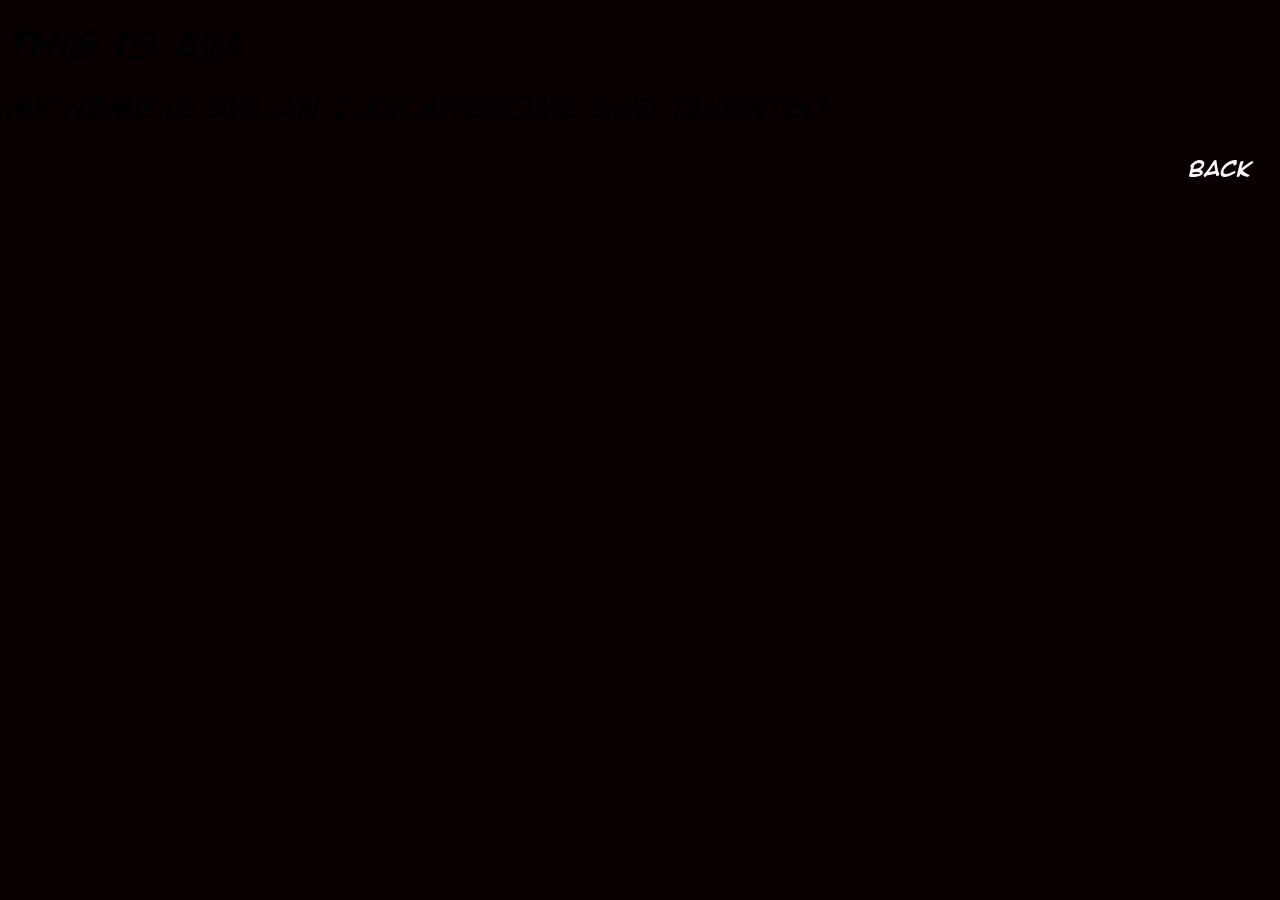
<file: ava_portfolio/ava_about_me.html>
<!DOCTYPE html>
<html lang="en">
    
<head>
    <meta charset="UTF-8">
    <meta name="viewport" content="width=decive-width, initial-scale=1.0">
    <title>About Me</title>
    <link rel="stylesheet" href="../ava_portfolio/ava_portfolio.css">
</head>

<body>
    <h1>This is Ava</h1>
    <h2>My name is Ava an I am awesome and talented</h2>    
</body>

<! making the back button link back to the main page as a placeholder - feel free to change>
<footer>
    <a href="../index.html">Back</a>
</footer>

</html>
</file>
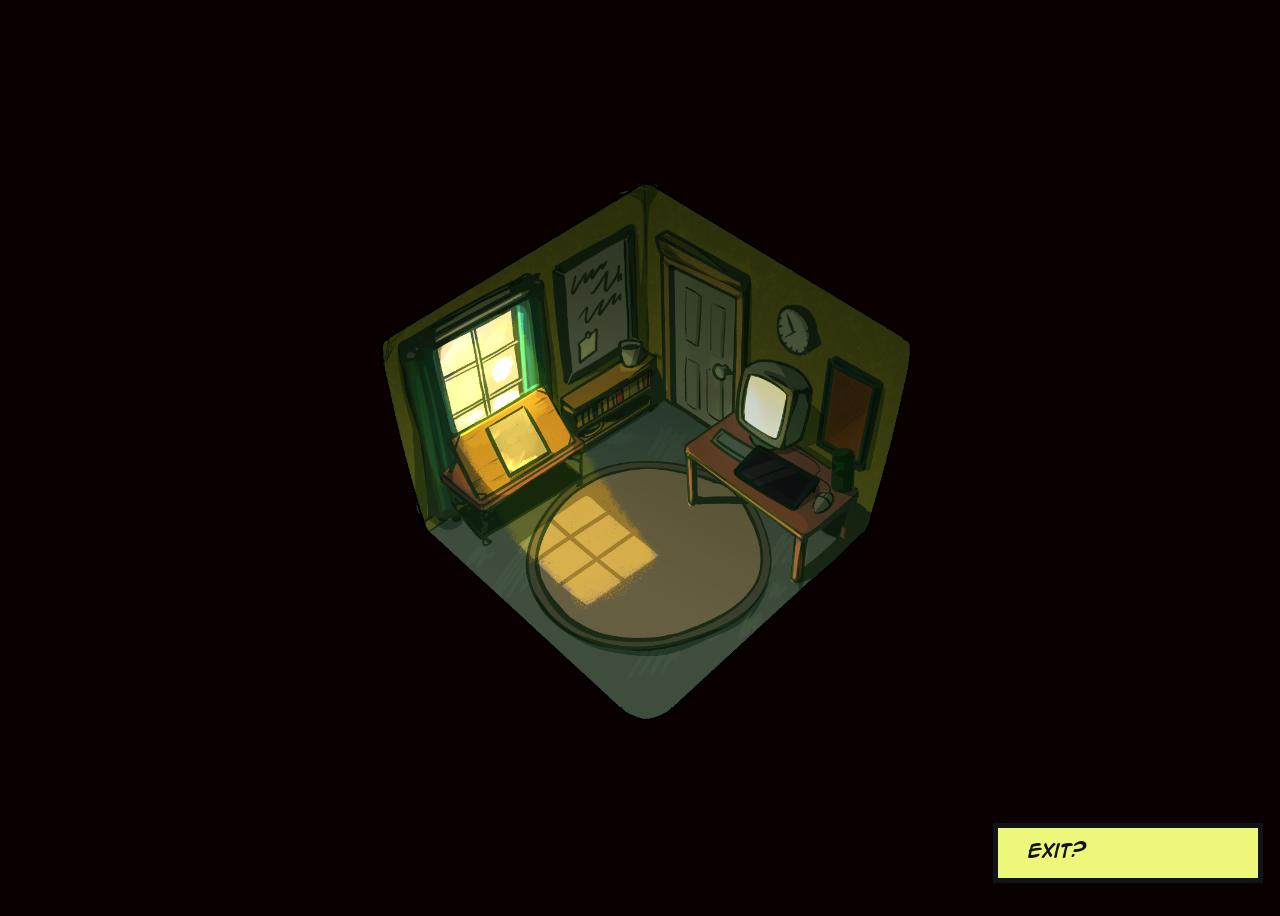
<file: ava_portfolio/ava_home.html>
<!DOCTYPE html>
<html lang="en">

<head>
    <meta charset="UTF-8">
    <meta name="viewport" content="width=device-width, initial-scale=1.0">
    <title>Home Page</title>
    <link rel="stylesheet" href="ava_portfolio.css">
    <script src="javascript.js" defer></script>

</head>

<body>
    <audio id="bg-music" src="./sfx/theme.mp3" loop></audio>

    <div class="hide panel"></div>
        <div id="panel-1" class="hide panel-item"></div>
        <div id="panel-2" class="hide panel-item"></div>
        <div id="panel-3" class="hide panel-item"></div>
    </div>

     <div class="ui">
            <div class="back-button">
                <a href="../index.html"><div class="exit-box">Exit?</div></a>
            </div>
    </div>

    <main>
        
        <div class="background-room">
            <img src="../ava_portfolio/img/bg-room.png" alt="room" style="display: block; max-width: 100%; height: auto;">

            <div class="music-notes">
                <div class="note-1"><img src="./img/note.png" alt="note"></div>
                <div class="note-2"><img src="./img/note.png" alt="note"></div>
                <div class="note-3"><img src="./img/note.png" alt="note"></div>
            </div>

            <div class="button-section"> 
                <!-- this is the buttons in the house -->
                <button type="button" class="about-me-button"> </button>
                <button type="button" class="skillset-button"> </button>
                <button type="button" class="projects-button"> </button>
            </div>  

            
        </div>

    </main>
    
</body>

</html>
</file>
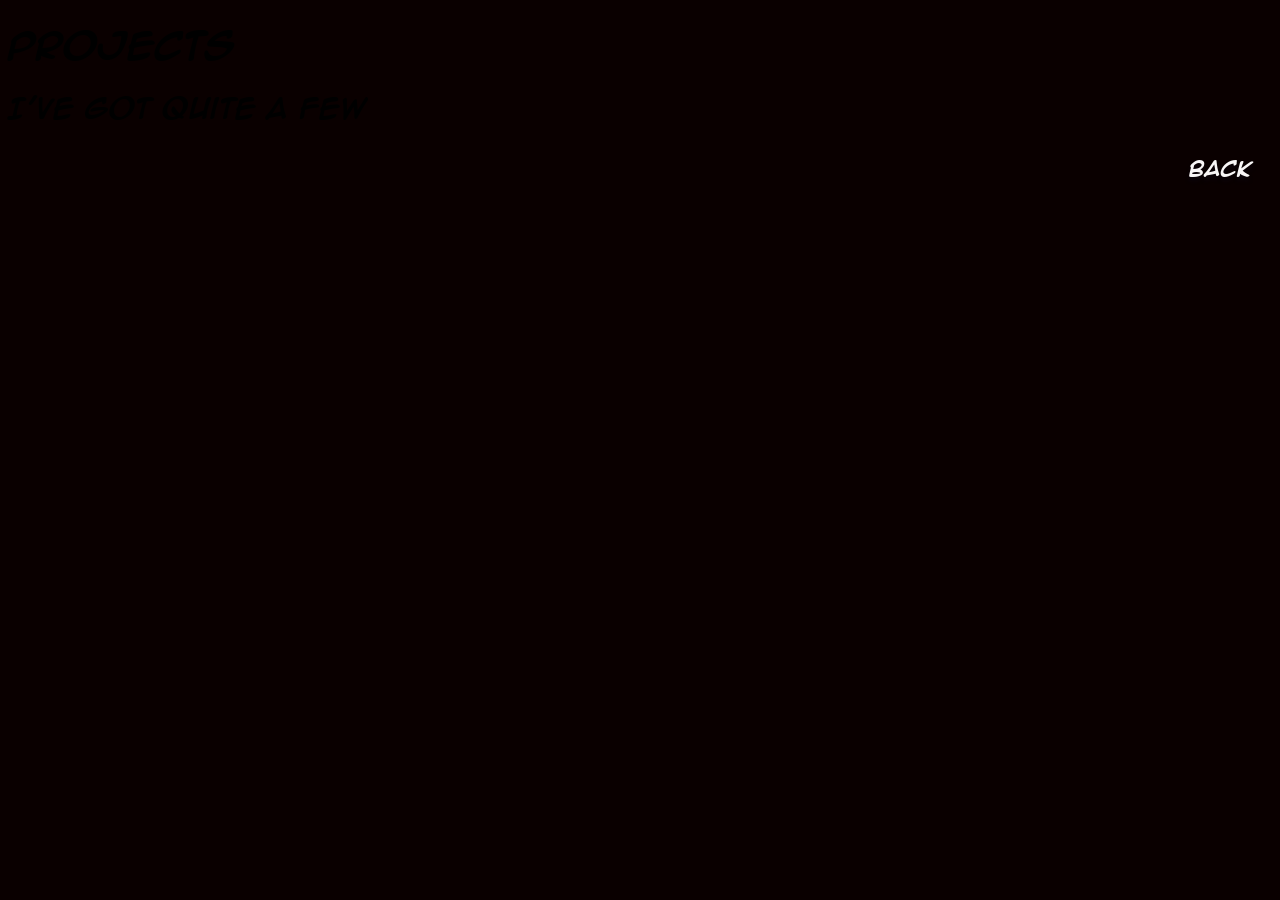
<file: ava_portfolio/ava_projects.html>
<!DOCTYPE html>
<html lang="en">

<head>
    <meta charset="UTF-8">
    <meta name="viewport" content="width=device-width, initial-scale=1.0">
    <title>Projects</title>
    <link rel="stylesheet" href="../ava_portfolio/ava_portfolio.css">

</head>

<body>
    <h1>Projects</h1>
    <h2>I've got quite a few</h2>



</body>

<! making the back button link back to the main page as a placeholder - feel free to change>
<footer>
    <a href="../index.html">Back</a>
</footer>
</html>
</file>
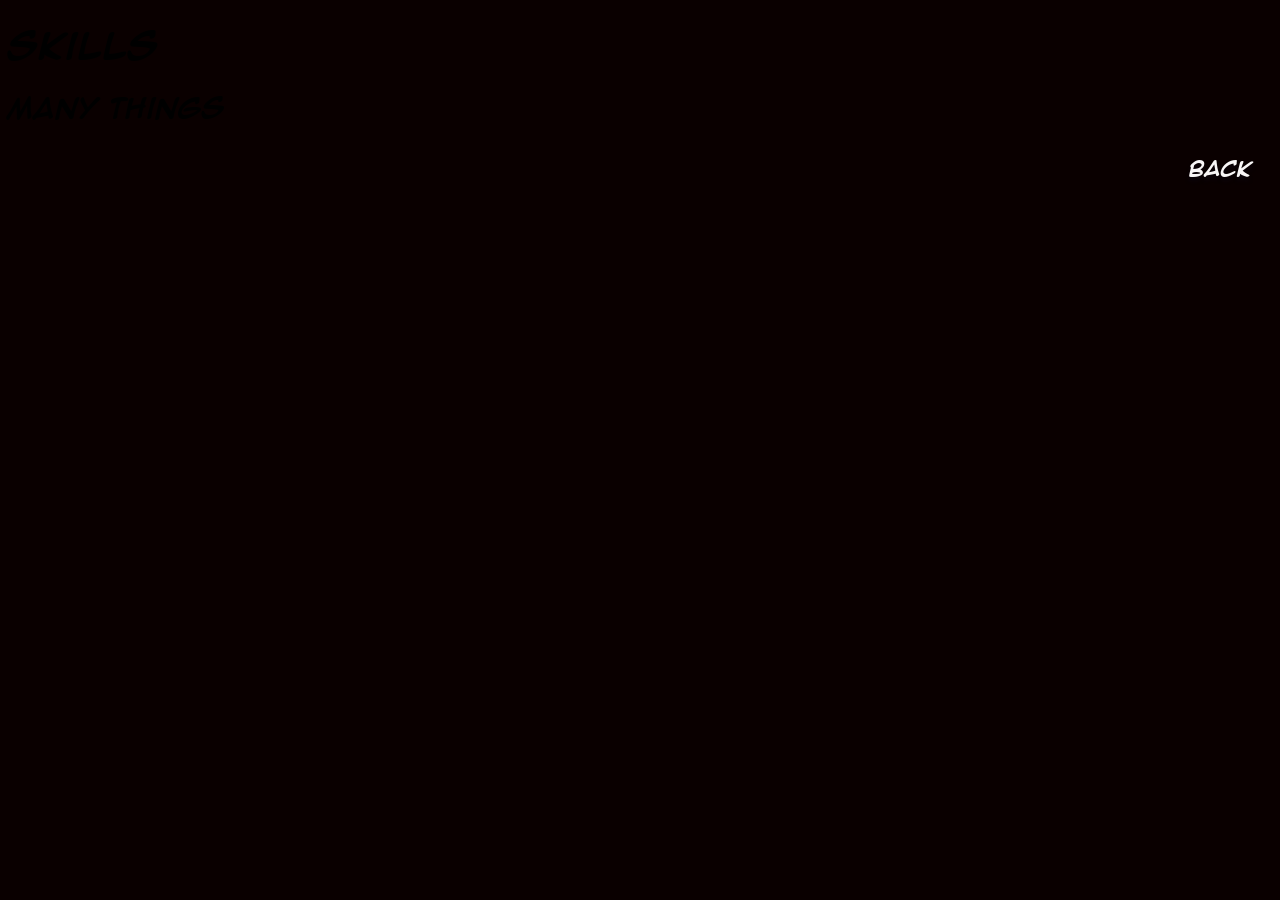
<file: ava_portfolio/ava_skillset.html>
<!DOCTYPE html>
<html lang="en">

<head>
    <meta charset="UTF-8">
    <meta name="viewport" content="width=device-width, initial-scale=1.0">
    <title>My Skills</title>
    <link rel="stylesheet" href="../ava_portfolio/ava_portfolio.css">
</head>

<body>
    <h1>SKills</h1>
    <h2>many things</h2>
</body>

<! making the back button link back to the main page as a placeholder - feel free to change>
<footer>
    <a href="../index.html">Back</a>
</footer>
</html>
</file>
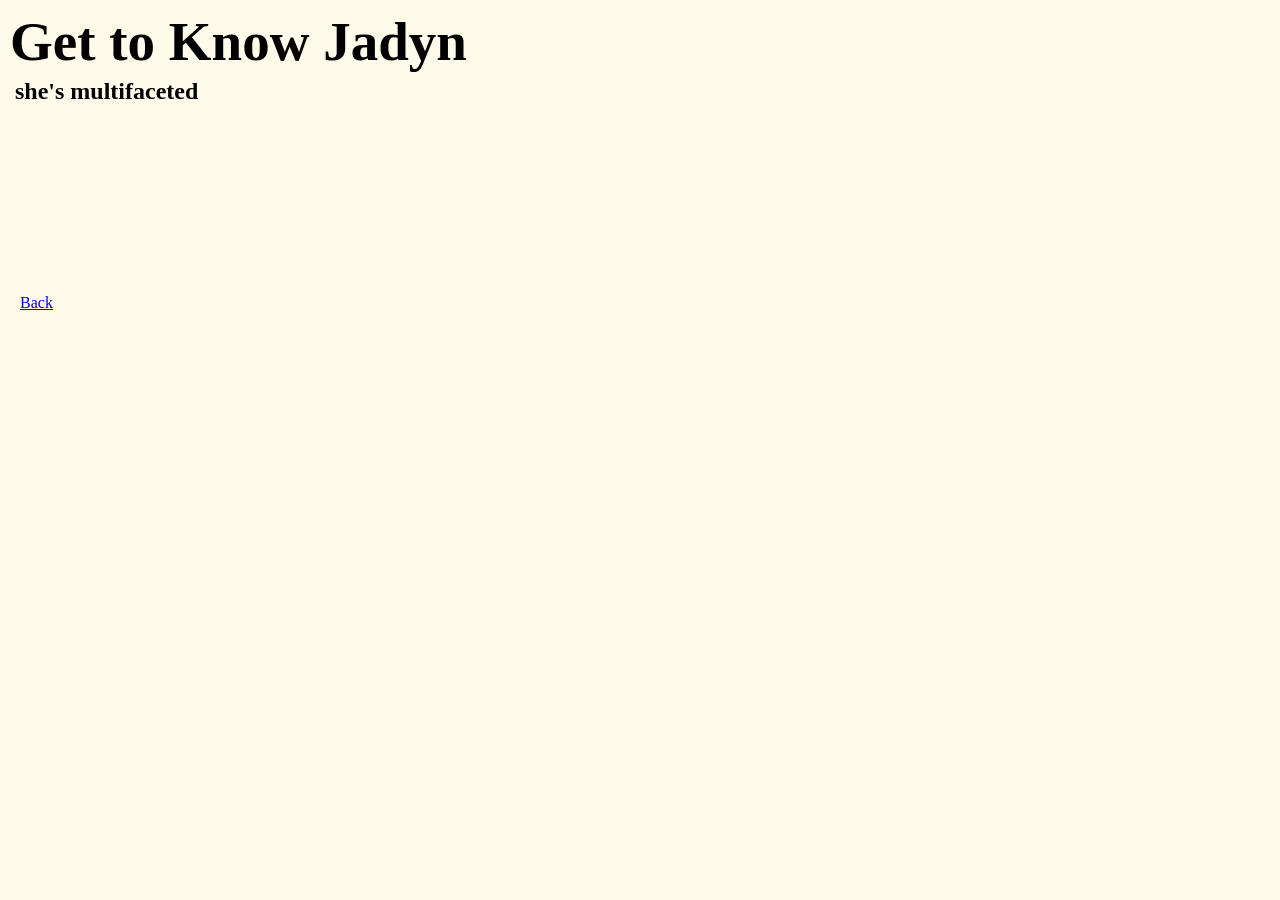
<file: jadyn_portfolio/jadyn_about_me.html>
<!DOCTYPE html>
<html lang="en">

<head>
    <meta charset="UTF-8">
    <meta name="viewport" content="width=device-width, initial-scale=1.0">
    <title>About Me</title>
    <link rel="stylesheet" href="../jadyn_portfolio/jadyn_portfolio.css">
</head>

<body>
    <h1>Get to Know Jadyn</h1>
    <h2>she's multifaceted</h2>    

</body>

<! making the back button link back to the main page as a placeholder - feel free to change>
<footer>
    <a href="../index.html">Back</a>
</footer>
</html>
</file>
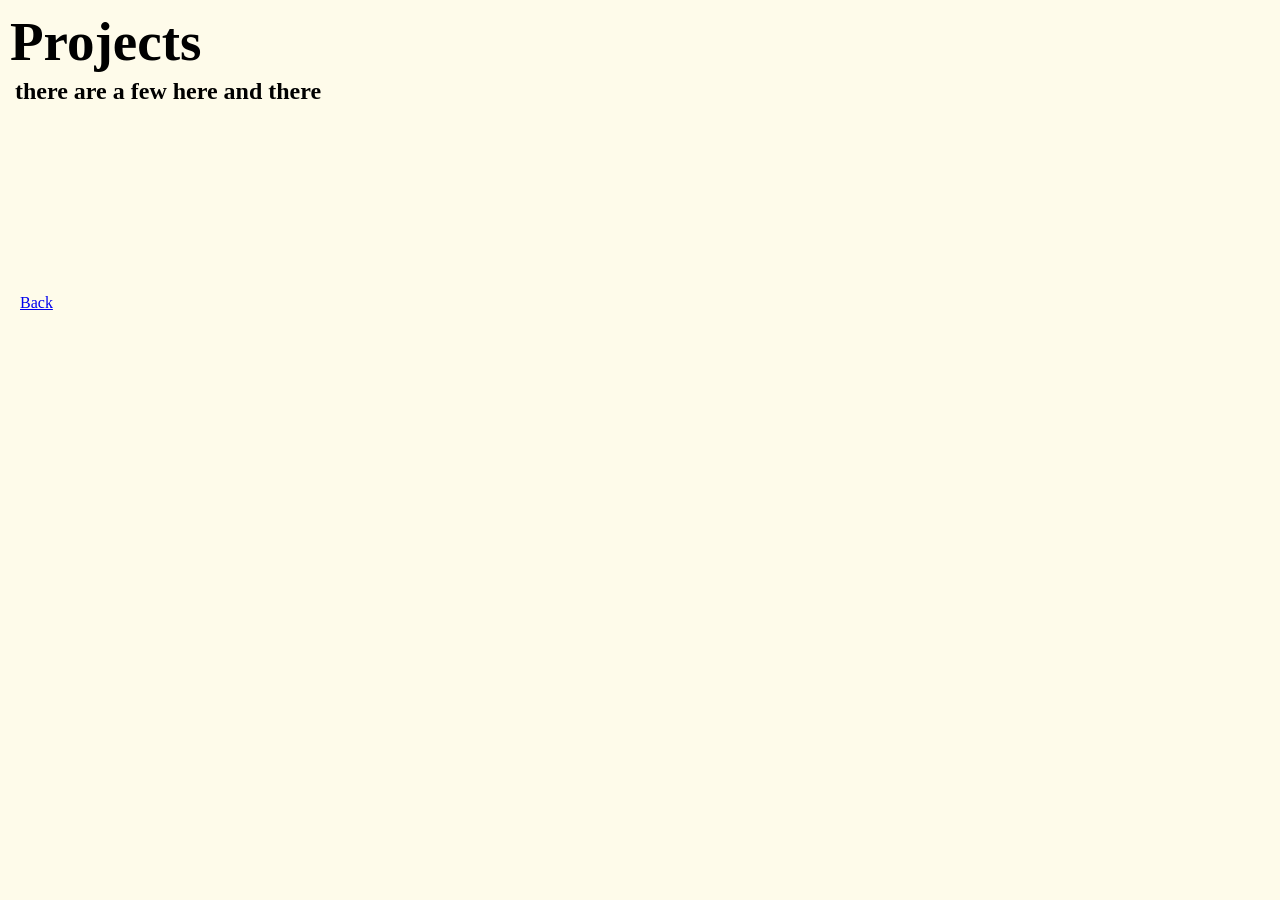
<file: jadyn_portfolio/jadyn_projects.html>
<!DOCTYPE html>
<html lang="en">

<head>
    <meta charset="UTF-8">
    <meta name="viewport" content="width=device-width, initial-scale=1.0">
    <title>Projects</title>
    <link rel="stylesheet" href="../jadyn_portfolio/jadyn_portfolio.css">
</head>

<body>
    <h1>Projects</h1>
    <h2>there are a few here and there</h2>
</body>

<! making the back button link back to the main page as a placeholder - feel free to change>
<footer>
    <a href="../index.html">Back</a>
</footer>

</html>
</file>
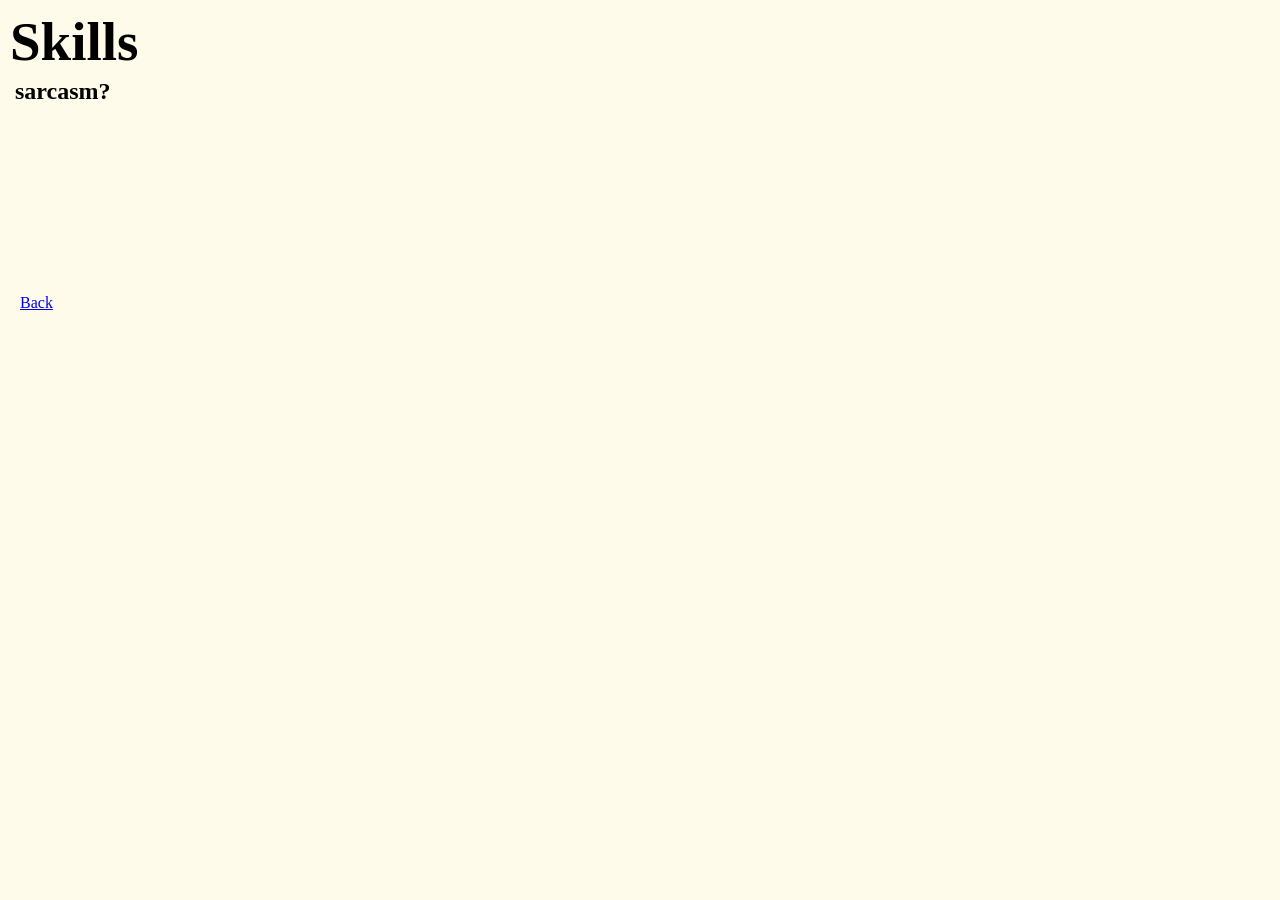
<file: jadyn_portfolio/jadyn_skillset.html>
<!DOCTYPE html>
<html lang="en">

<head>
    <meta charset="UTF-8">
    <meta name="viewport" content="width=device-width, initial-scale=1.0">
    <title>My Skills</title>
    <link rel="stylesheet" href="../jadyn_portfolio/jadyn_portfolio.css">

</head>

<body>
    <h1>Skills</h1>
    <h2>sarcasm?</h2>
</body>

<! making the back button link back to the main page as a placeholder - feel free to change>
<footer>
    <a href="../index.html">Back</a>
</footer>
</html>
</file>
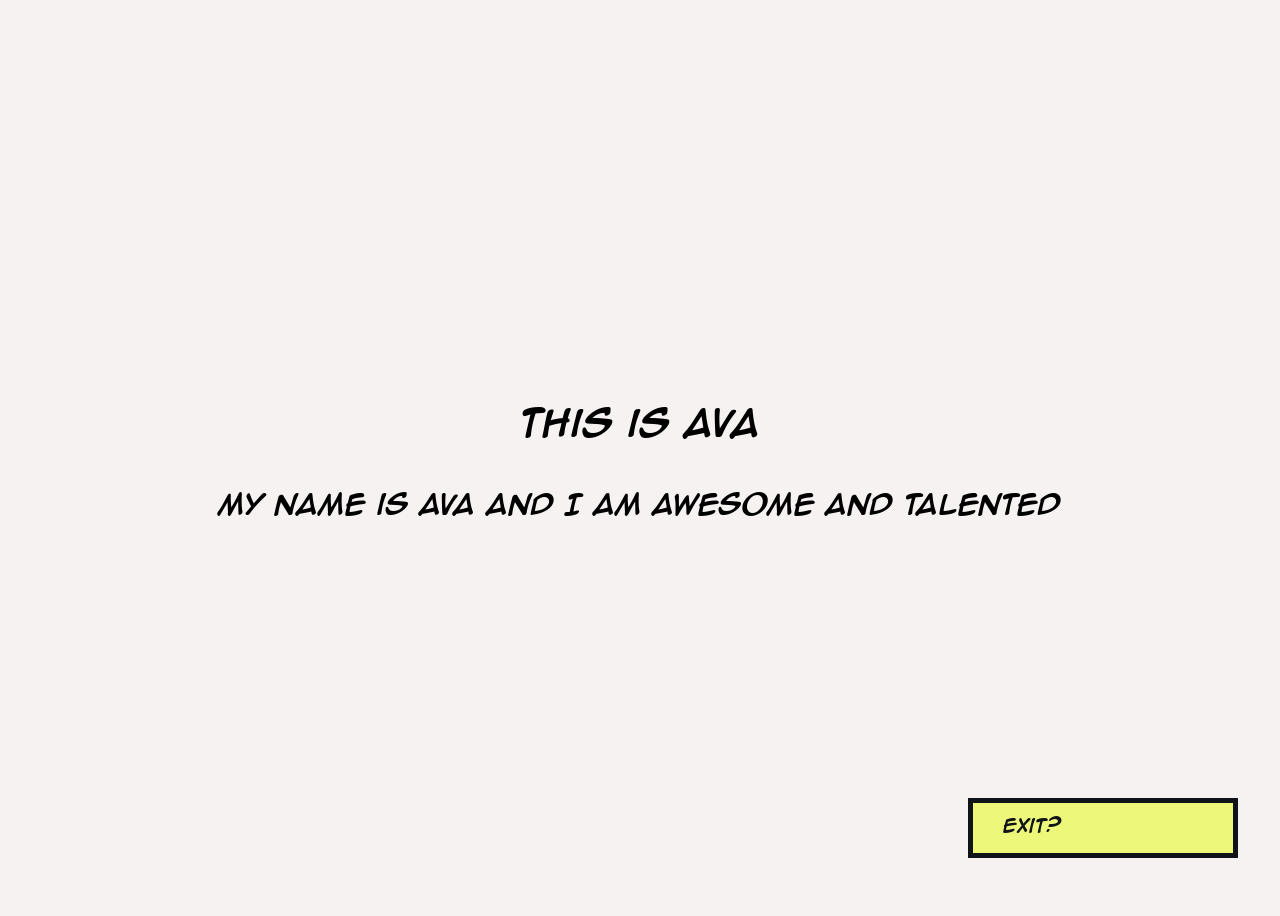
<file: ava_portfolio/projects/ava_projects.html>
<!DOCTYPE html>
<html lang="en">
    
<head>
    <meta charset="UTF-8">
    <meta name="viewport" content="width=decive-width, initial-scale=1.0">
    <title>About Me</title>
    <link rel="stylesheet" href="styles.css">
</head>

<body>
    <div class="ui">
            <div class="back-button">
                <a href="../ava_home.html"><div class="exit-box">Exit?</div></a>
            </div>
    </div>

    <main>
        <h1>This is Ava</h1>
        <h2>My name is Ava and I am awesome and talented</h2>   
    </main> 
</body>

</html>
</file>
<file: ava_portfolio/ava_portfolio.css>
* {
    font-family: 'Comic', Helvetica, sans-serif;
    text-decoration: none;

}

@font-face {
    font-family: 'Comic';
    src: url(/fonts/animeace2bb_tt/animeace2_bld.ttf);
}

body {
    overflow: hidden;
    background-color: #0a0000;
}

main {

    display: flex;
    justify-content: center;
    align-items: center;
    height: 100vh;

    margin: 0;
    padding: 0;

    box-sizing: border-box;
}

.background-room {
    position: absolute;
    transform: scale(0.7);
}

.button-section{
    position: fixed;
}

.about-me-button,
.skillset-button,
.projects-button {
    position: inherit; 
    background-color: transparent;
    border: none;
    border-radius: 50%;
    filter: blur(10px);
    transition: transform 0.3s ease, background-color 0.3s ease;
}

.about-me-button {
    width: 210px;
    height: 140px;

    top: 48vh;
    left: 400px;

    transform: scale(1.0);
    cursor: pointer;         
}

.skillset-button {
    
    width: 120px;
    height: 210px;

    top: 20vh;
    left: 580px;

    transform: scale(1.0);
    cursor: pointer;         
}

.projects-button {
    position: fixed;
    
    width: 210px;
    height: 210px;

    top: 40vh;
    left: 800px;

    transform: scale(1.0);
    cursor: pointer;         
}

.about-me-button:hover,
.projects-button:hover,
.skillset-button:hover {
    mix-blend-mode: overlay;
    transform: scale(1.15);
    background-color: #f3ff4a1e;
    box-shadow: #7420202c;
    filter: blur(10px) brightness(1);
}

footer {
    font-size: large;
    text-shadow: 0px 4px 4.5px rgba(13, 14, 37, 0.301);
    text-align: center;
    color: #f8f6f6;

    padding: 10px 20px;

    display: flex;
    justify-content: flex-end;
    align-items: center;

}

footer a {
    color: #f8f6f6;
    font-size: large;
    text-decoration: none; /* remove the default browser underline */
}

.ui {
    pointer-events: none;
    z-index: 10000;
    position: fixed;
    display: flex;

    width: 100vw;
    height: 100vh;

    text-decoration: none;

    justify-content: flex-end;

}

.back-button {
    pointer-events: inherit;
    align-content: end;
    margin: 25px 25px;
    margin-left: auto;
}

.exit-box {
    pointer-events: auto;
    width: 200px;
    height: 30px;

    text-align: left;
    border: 5px solid #101418;
    padding: 10px 30px;

    text-decoration: none;
    color: #101418;
    background-color: #edf779;
    text-shadow: 0px 0px 0px rgba(13, 14, 37, 0);
}
.panel {
    z-index: 100;

    width: 1300px;
    height: 670px;

    position: fixed;
    transform: translate(-50%, -50%);

    top: 50%;
    left: 50%;

    border: 5px solid #101418;
    margin: auto;
    padding: 10px 10px;

    color: #101418;
    background-color: #929383;
    text-shadow: 0px 0px 0px rgba(13, 14, 37, 0);

    display: flex;
    justify-content: space-between;
    gap: 100px;
    padding: 10px;
    flex-direction: row;
    align-items: flex-start;
}
.hide{
    display: none !important; 
}

.panel-item{
    z-index: 100;

    position: fixed;
    margin: inherit;

    background-color: #f8f6f6;
    border: 5px solid #101418;

}

#panel-1 {
    width: 500px;
    height: 660px;

    top: 40px;
    left: 50px;
}

#panel-2 {
    width: 300px;
    height: 660px;

    top: 40px;
    left: 565px; /* margin is 15 more*/

}
#panel-3 {
    width: 450px;
    height: 660px;

    top: 40px;
    left: 880px; /* margin is 15 more*/
}

.music-notes{
    z-index: 1000;
    overflow: visible;
    position: fixed;

    top: 0;
    left: 0;
    width: 100vw;
    height: 100vh;

    pointer-events: none; 
}

.note-1,
.note-2,
.note-3{
    opacity: 0;
    z-index: inherit;
    transform-origin: 50% 50%;

    /* background-image: url('./img/note.png'); */

    position: absolute;
    border-radius: 50%;

    left: 71%;
    top: 58%;

    animation: floatUp 4s ease-in infinite;
}
.note-1{
    animation: floatUp1 4s ease-in infinite;

}

.note-2{
    animation: floatUp2 4s ease-in infinite;
    animation-delay: 1s;
}

.note-3{
    animation: floatUp3 4s ease infinite;
    /* animation-delay: s; */
}



@keyframes floatUp1 {
    0% {
        opacity: 0;
        transform: translate(0,0) rotate(0deg) scale(0);
    }
    15% {
        opacity: 1;
    }
    85% {
        opacity: 0.7;
    }
    100% {
        opacity: 0;
        transform: translate(-20px,-200px) rotate(-30deg) scale(1);
    }
}

@keyframes floatUp2 {
    0% {
        opacity: 0;
        transform: translate(0,0) rotate(5deg) scale(0);
    }
    15% {
        opacity: 1;
    }
    100% {
        opacity: 0;
        transform: translate(20px,-200px) rotate(15deg) scale(1.3);
    }
}
@keyframes floatUp3 {
    0% {
        opacity: 0;
        transform: translate(0,0) rotate(5deg) scale(0);
    }
    15% {
        opacity: 1;
    }
    100% {
        opacity: 0;
        transform: translate(10px,-200px) rotate(300deg) scale(1);
    }
}
</file>
<file: jadyn_portfolio/jadyn_portfolio.css>
* {
    background-color: #FEFBEA;
    justify-content: center;
    margin: 5px;
    padding: 0;
}
.alex-brush-regular{
    font-family: 'Alex Brush', cursive;
    font-weight: 400;
    font-style: normal;
    src: url(../fonts/AlexBrush/AlexBrush-Regular.ttf);
}

@font-face{
    font-family: 'Handwriting';
    src: url(../fonts/Caveat/Caveat-Regular.ttf);
}
.heading-main{
    justify-content: center;
    align-content: center;
    margin-left: 47%;
    margin-right: 40%;
    margin-bottom: 3%;
}
.heading-1{
    justify-content: center;
    align-content: center;
    margin-left: 47%;
    margin-right: 50%;
    margin-bottom: 2%;
}
.headshot{
    justify-content: left;
    background-color: #290245;
    margin-right: 65%;
}
.bio{
    justify-content: right;
    display: flex;
    align-content: right;
    margin-bottom: 5%;
}
.heading-2{
    justify-content: right;
    align-content: right;
    margin-left: 85%;
}
.flex-container{
   display: flex;
   flex-direction: row;
   flex-wrap: nowrap;
   justify-content: space-evenly;
   align-items: baseline;
   margin-top: 5%;
   margin-bottom: 5%;
}
.item{
    width: 250px;
    height: 100px;
    background-color: #05472A;
    padding: 1em;
    text-align: center;
    color: white;
    border: 5px; 
    border-color: white;
    border-radius: 15px;
    font-weight: 450px; 
    font-size: 30px;
}
.heading-3{
    justify-content: left;
    align-content: left;
    margin-right: 75%;
}
.flex-container-2{
    display: flex;
    flex-direction: row;
    wrap: nowrap;
    justify-content: flex-end;
    align-items: baseline;
    margin-bottom: 5%;
}
.item-2{
    width: 250px;
    height: 100px;
    background-color: #6D3B07;
    padding: 1em;
    text-align: center;
    color: white;
    border: 5px;
    border-color: white;
    border-radius: 10px;
    font-weight: 450px;
    font-size: 25px;
}
.flex-contanier-3{
    display: flex;
    flex-direction: row;
    flex-wrap: nowrap;
    justify-content: flex-start;
    align-items: baseline;
    margin-top: 5%;
    margin-bottom: 5%;
}
.item-3{
    width: 250px;
    height: 100px;
    background-color: #290245;
    padding: 1em;
    text-align: center;
    color: white;
    border: 5px;
    border-color: white;
    border-radius: 15px;
    font-weight: 450px;
    font-size: 30px;
}
h1{
    font-family: 'Alex Brush';
    margin: 5px auto;
    font-size: 55px;
}

p{
    font-family: 'Handwriting';
    font-size: 30px; 
}
footer{
    justify-content: left;
    margin-top: 15%;
}
</file>
<file: ava_portfolio/projects/styles.css>
* {
    font-family: 'Comic', Helvetica, sans-serif;
    text-decoration: none;
}

@font-face {
    font-family: 'Comic';
    src: url(/fonts/animeace2bb_tt/animeace2_bld.ttf);
}

main{
    display: flex;
    flex-direction: column;
    justify-content: center;
    align-items: center;
    height: 100vh;

    margin: 0;
    padding: 0;

    box-sizing: border-box;
}

body{
    background-color: #f6f2f2;
}

.ui{
    pointer-events: none;
    z-index: 10000;
    position: fixed;
    display: flex;

    width: 100vw;
    height: 100vh;
    
    margin: 0;
    padding: 0;

    text-decoration: none;

    justify-content: flex-end;

    align-items: end;
    justify-items: end;

}

.exit-box {
    position: inherit;
    pointer-events: auto;
    width: 200px;
    height: 30px;

    text-align: left;
    border: 5px solid #101418;
    padding: 10px 30px;
    margin: 50px;

    text-decoration: none;
    color: #101418;
    background-color: #edf779;
    text-shadow: 0px 0px 0px rgba(13, 14, 37, 0);
}
</file>
